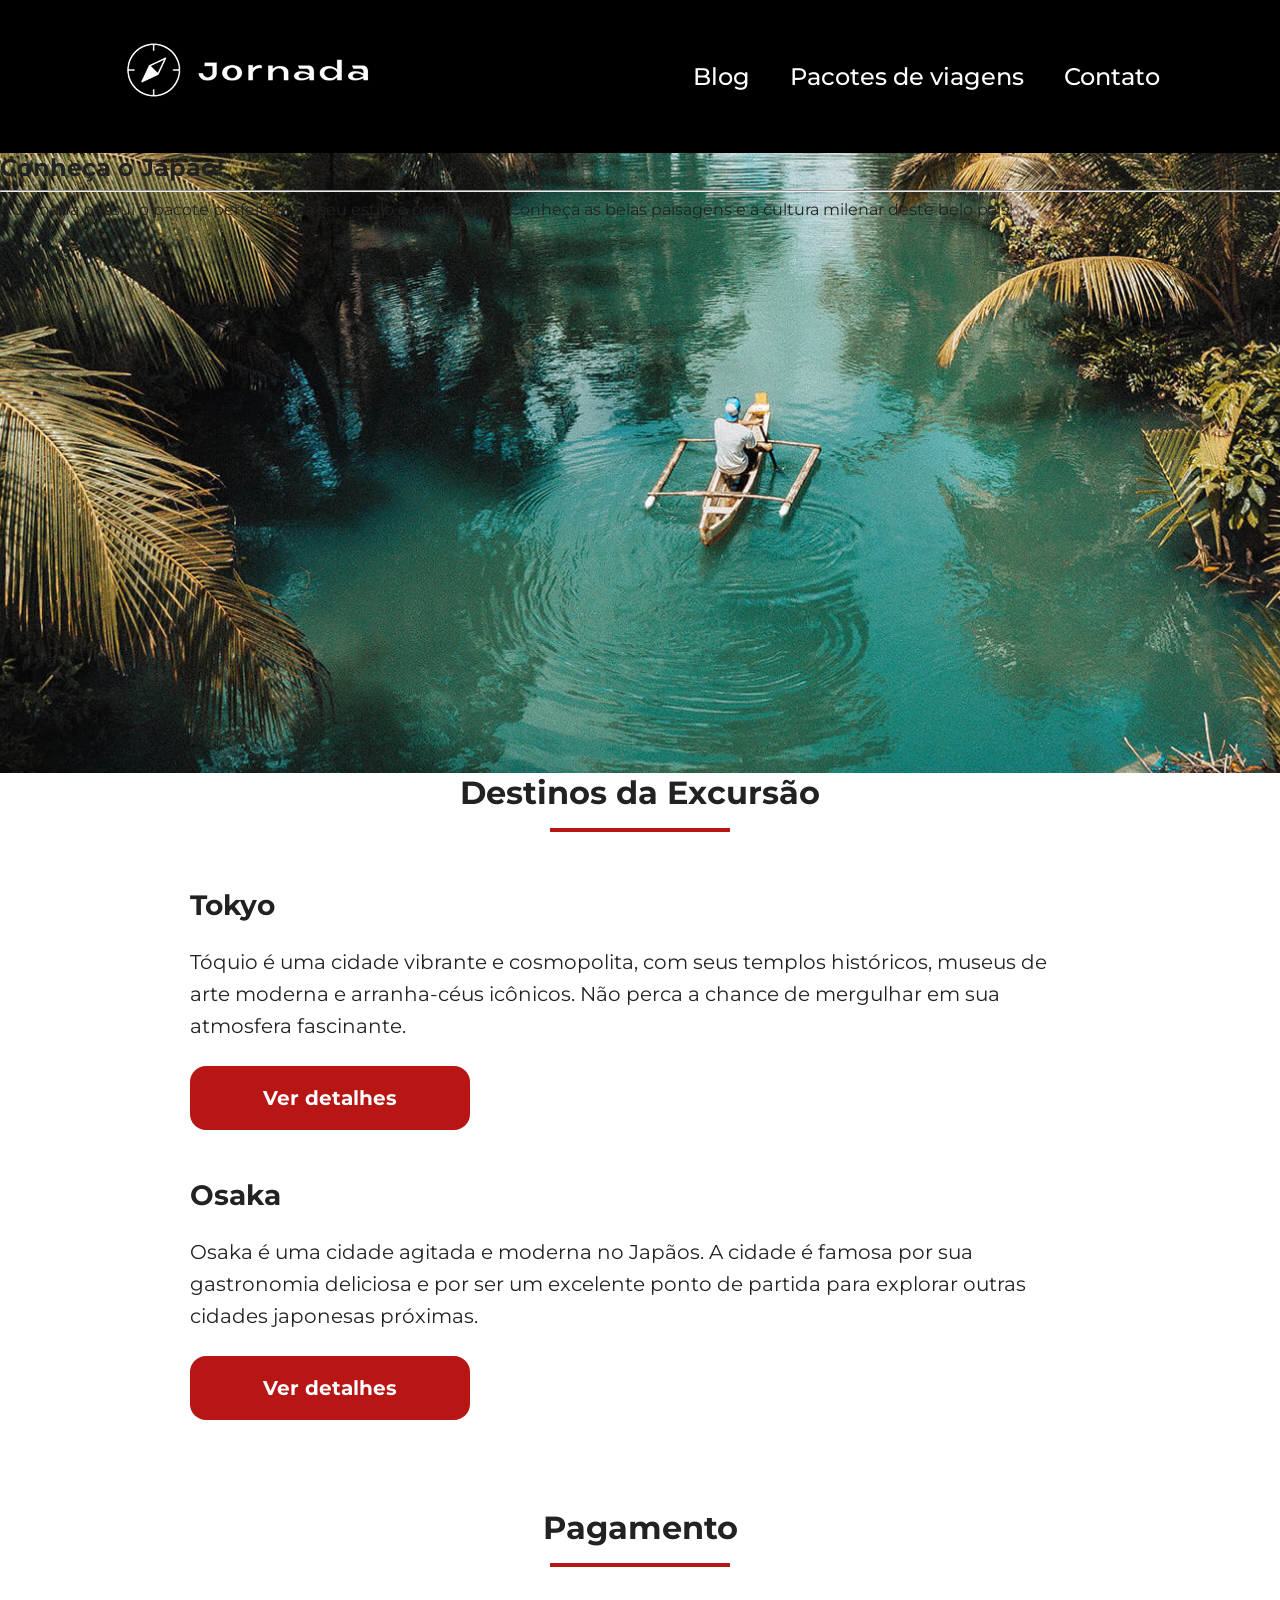
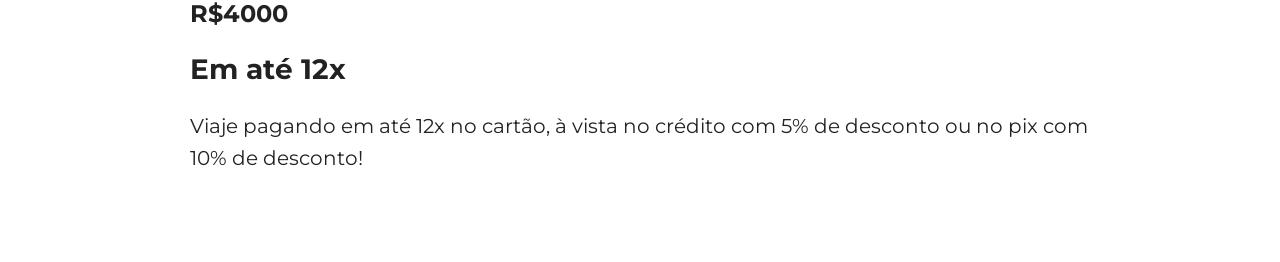
<file: pacotes-de-viagens.html>
<!DOCTYPE html>
<html lang="pt-BR">
  <head>
    <meta charset="UTF-8" />
    <meta name="viewport" content="width=device-width, initial-scale=1.0" />
    <link
      rel="shortcut icon"
      href="img/favico-branca.png"
      type="image/x-icon"
    />
    <link rel="stylesheet" href="css/style.css" />
    <title>Pacotes de Viagens</title>
  </head>
  <body>
    <header class="main-header">
      <a class="logo" href="index.html" title="voltar para página inicial">
        <img
          class="img-mobile"
          src="img/bussola-jornada-branca.png"
          alt="Bussola do logo Jondada viagens da cor branca"
        />
        <img
          class="img-desktop"
          src="img/Logo-jornada-branco.png"
          alt="Jondada viagens da cor branca"
        />
      </a>
      <div class="navigation-menu">
        <label for="menu">
          <img src="img/menu.png" alt="menu" />
        </label>
        <input type="checkbox" id="menu" hidden />
        <nav>
          <ul class="list-links">
            <li>
              <a href="blog.html" target="_blank" title="Acessar blog">Blog</a>
            </li>
            <li>
              <a
                class="active"
                href="pacotes-de-viagens.html"
                target="_blank"
                title="Acessar pacotes de viagens"
                >Pacotes de viagens</a
              >
            </li>
            <li>
              <a href="contato.html" target="_blank" title="Acessar contatos"
                >Contato</a
              >
            </li>
          </ul>
        </nav>
      </div>
    </header>

    <section class="travel-packages hero">
      <div class="hero-img">
        <div class="hero-content">
          <h1>Conheça o Japão!</h1>
          <hr />
          <p>
            A Jornada possui o pacote perfeito para seu estilo e orçamento!
            Conheça as belas paisagens e a cultura milenar deste belo país!
          </p>
        </div>
      </div>
    </section>

    <section class="destinations-travel">
      <div class="section-title">
        <h2>Destinos da Excursão</h2>
        <hr />
      </div>

      <div class="destination-items">
        <article class="item tokio">
          <header>
            <div class="img-item"></div>
            <h3 class="content-title">Tokyo</h3>
          </header>
          <p class="content-text">
            Tóquio é uma cidade vibrante e cosmopolita, com seus templos
            históricos, museus de arte moderna e arranha-céus icônicos. Não
            perca a chance de mergulhar em sua atmosfera fascinante.
          </p>
          <footer>
            <a
              href="#"
              class="button"
              target="_blank"
              title="Veja mais detalhes do destino Tokio"
              >Ver detalhes</a
            >
          </footer>
        </article>
        <article class="item osaka">
          <header>
            <div class="img-item"></div>
            <h3 class="content-title">Osaka</h3>
          </header>
          <p class="content-text">
            Osaka é uma cidade agitada e moderna no Japãos. A cidade é famosa
            por sua gastronomia deliciosa e por ser um excelente ponto de
            partida para explorar outras cidades japonesas próximas.
          </p>
          <footer>
            <a
              href="#"
              class="button"
              target="_blank"
              title="Veja mais detalhes do destino Osaka"
              >Ver detalhes</a
            >
          </footer>
        </article>
      </div>
    </section>

    <section class="payments-travel">
      <div class="section-title">
        <h2>Pagamento</h2>
        <hr />
      </div>
      <div class="content-container">
        <div class="text-content">
          <h2>R$4000</h2>
          <h3 class="content-title">Em até 12x</h3>
          <p class="content-text">
            Viaje pagando em até 12x no cartão, à vista no crédito com 5% de
            desconto ou no pix com 10% de desconto!
          </p>
        </div>

        <div class="image-gallery">
          <div class="image-first"></div>
          <div class="image-second"></div>
          <div class="image-thirty colspan-2"></div>
        </div>
      </div>
    </section>
  </body>
</html>
</file>
<file: css/style.css>
@import url(global.css);
@import url(header.css);
@import url(hero.css);
@import url(offers.css);
@import url(categories.css);
@import url(destination.css);
</file>
